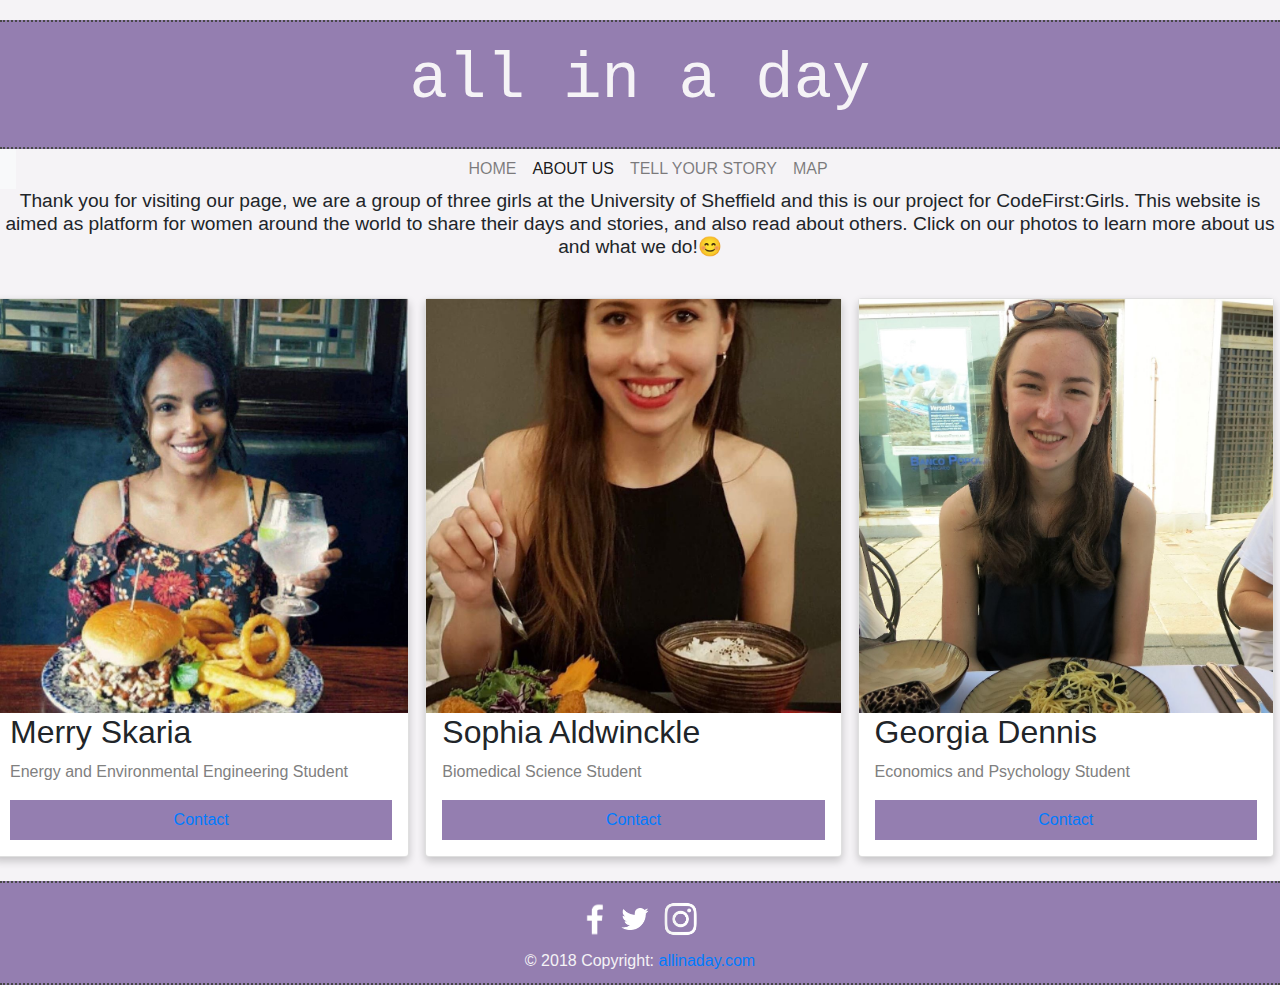
<file: aboutus.html>
<!DOCTYPE html>
<html lang="en">
<head>
  <meta charset="utf-8">
  <meta name="viewport" content="width=device-width, initial-scale=1, shrink-to-fit=no">
  <link rel="stylesheet" href="https://maxcdn.bootstrapcdn.com/bootstrap/4.0.0/css/bootstrap.min.css" integrity="sha384-Gn5384xqQ1aoWXA+058RXPxPg6fy4IWvTNh0E263XmFcJlSAwiGgFAW/dAiS6JXm" crossorigin="anonymous">
  <link href='aboutus.css' rel='stylesheet'>
  <link rel="stylesheet" type='text/css' href="aboutus.css">
  <link href="https://fonts.googleapis.com/css?family=IBM+Plex+Sans+Condensed|Noto+Sans|Source+Sans+Pro" rel="stylesheet">
  <link href="https://fonts.googleapis.com/css?family=Lora|Open+Sans" rel="stylesheet">
  <title>About Us</title>
</head>

<body>
  <div class="panelHeader">
  <div class="row-md-2"></div>
  <div class="panel" class="row-md-1">
    <h1 style="font-size:5vW">all in a day</h1>
  </div>

    <div class="Navigation" class="row-md-1">
      <nav class="navbar navbar-expand-lg navbar-light bg-light">
        <a class="navbar-brand" href="#"></a>
        <button class="navbar-toggler" type="button" data-toggle="collapse" data-target="#navbarNavAltMarkup" aria-controls="navbarNavAltMarkup" aria-expanded="false" aria-label="Toggle navigation">
        <span class="navbar-toggler-icon"></span>
        </button>
        <div class="collapse navbar-collapse" id="navbarNavAltMarkup">
      <div class="navbar-nav">
        <a class="nav-item nav-link" href="index.html">HOME</a>
        <a class="nav-item nav-link active" href="aboutus.html">ABOUT US</a>
        <a class="nav-item nav-link" href="tellus.html">TELL YOUR STORY</a>
        <a class="nav-item nav-link" href="archive.html">MAP</a>
      </div>
    </div>
  </nav>
    </div>

  <div class="p1">
    <h2 style="font-size:1.5vW">Thank you for visiting our page, we are a group of three girls at the University of Sheffield and this is our project for CodeFirst:Girls. This website is aimed as platform for women around the world to share their days and stories, and also read about others.  Click on our photos to learn more about us and what we do!😊 </h2>
  </div>
 </br>

 <div class="row">
  <div class="column">
    <div class="card">
      <img src="About/MM.jpg" alt="Merry" style="width:100%">
      <div class="container">
        <h2>Merry Skaria</h2>
        <p class="title">Energy and Environmental Engineering Student</p>
        <p><button class="button"><a href="mailto:mskaria1@sheffield.ac.uk">Contact</a></button></p>
      </div>
    </div>
  </div>

  <div class="column">
    <div class="card">
      <img src="About/SS.jpg" alt="Georgia" style="width:100%">
      <div class="container">
        <h2>Sophia Aldwinckle</h2>
        <p class="title">Biomedical Science Student</p>
        <p><button class="button"><a href="mailto:mskaria1@sheffield.ac.uk">Contact</a></button></p>
      </div>
    </div>
  </div>

  <div class="column">
    <div class="card">
      <img src="About/GG.jpg" alt="Sophia" style="width:100%">
      <div class="container">
        <h2>Georgia Dennis</h2>
        <p class="title">Economics and Psychology Student</p>
        <p><button class="button"><a href="mailto:mskaria1@sheffield.ac.uk">Contact</a></button></p>
      </div>
    </div>
  </div>
 </div>

<!--</br></br></br></br></br></br></br>-->
</div>
</div>
</div>
<footer class="page-footer">
    <div class="icons" class="container">
    <div class="footer-copyright py-3 text-center">
      <div class="row-icons">
        <a href="https://www.facebook.com">
           <img class="img-responsive facebook_logo" src="facebook.jpg">
        </a>
        <a href="https://twitter.com/Twitter">
           <img class="img-responsive twitter_logo" src="twitter.jpg">
        </a>
        <a href="https://www.instagram.com">
          <img class="img-responsive insta_logo" src="insta.jpg">
        </a>
     </div>
    </div>
    <div class="footer-copyright py-3 text-center">
        © 2018 Copyright:
        <a href="file:///Users/georgiadennis/Documents/coding/final%20project/index.html"> allinaday.com </a>
    </div>
</div>
</footer>
</body>
</html>
</file>
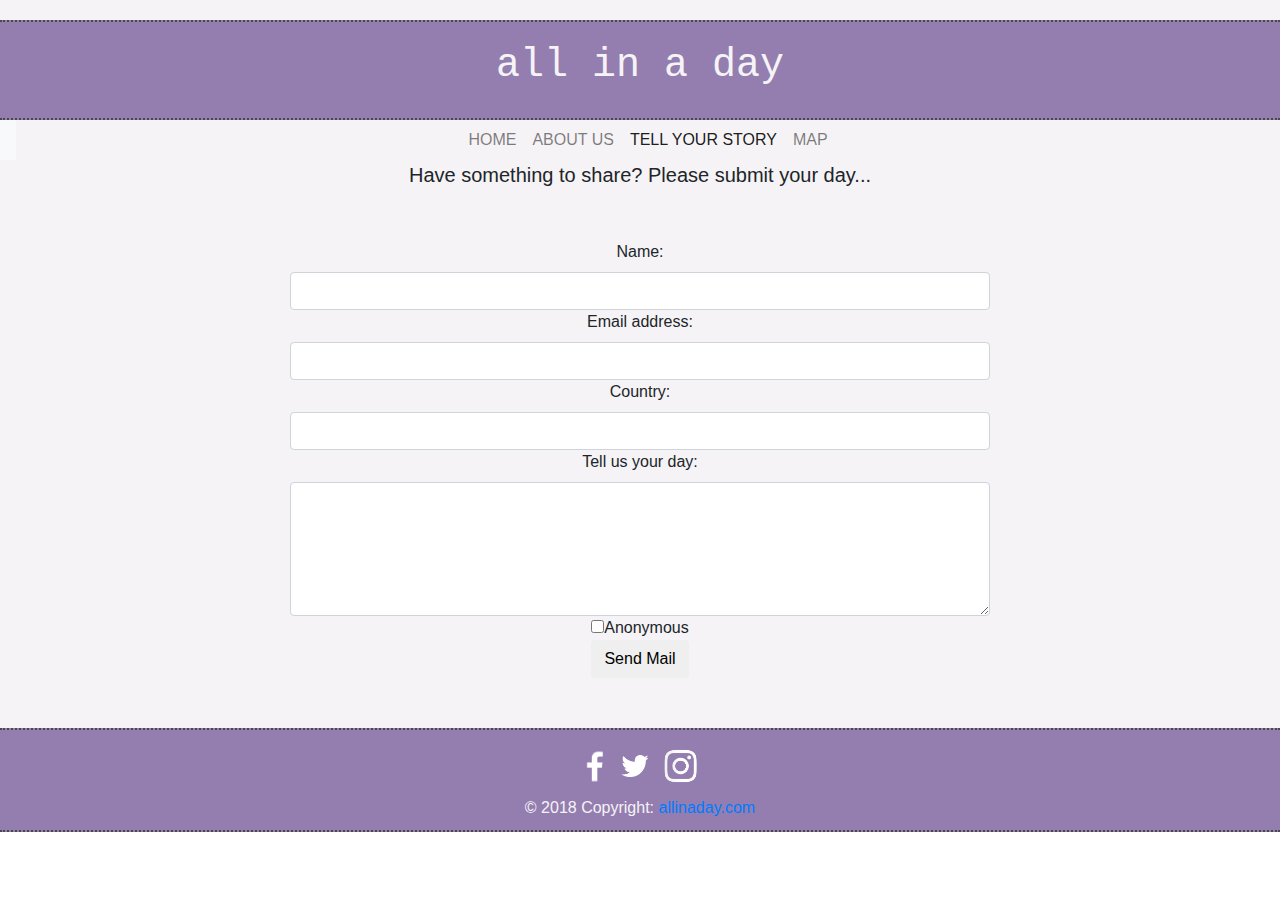
<file: tellus.html>
<!DOCTYPE html>
  <html lang="en">
    <head>
      <meta charset="utf-8">
      <meta name="viewport" content="width=device-width, initial-scale=1, shrink-to-fit=no">
      <link rel="stylesheet" href="https://maxcdn.bootstrapcdn.com/bootstrap/4.0.0/css/bootstrap.min.css" integrity="sha384-Gn5384xqQ1aoWXA+058RXPxPg6fy4IWvTNh0E263XmFcJlSAwiGgFAW/dAiS6JXm" crossorigin="anonymous">
      <link href='tellus.css' rel='stylesheet'>
      <title>Tell your story</title>
    </head>
  <link rel="stylesheet" type='text/css' href="tellus.css">
  <link href="https://fonts.googleapis.com/css?family=Lora|Open+Sans" rel="stylesheet">
</head>

<body>
    <div class="panelHeader">
  <div class="row-md-2"></div>
  <div class="panel" class="row-md-1">
      <h1>all in a day</h1>
  </div>
  <div class="Navigation" class="row-1">
    <nav class="navbar navbar-expand-lg navbar-light bg-light">
      <a class="navbar-brand" href="#"></a>
      <button class="navbar-toggler" type="button" data-toggle="collapse" data-target="#navbarNavAltMarkup" aria-controls="navbarNavAltMarkup" aria-expanded="false" aria-label="Toggle navigation">
      <span class="navbar-toggler-icon"></span>
      </button>
      <div class="collapse navbar-collapse" id="navbarNavAltMarkup">
    <div class="navbar-nav">
      <a class="nav-item nav-link" href="index.html">HOME</a>
      <a class="nav-item nav-link" href="aboutus.html">ABOUT US</a>
      <a class="nav-item nav-link active" href="tellus.html">TELL YOUR STORY</a>
      <a class="nav-item nav-link" href="archive.html">MAP</a>
    </div>
      </div>
  </nav>
</div>

<div class="p1">
  <p1>Have something to share? Please submit your day...</p1>
</div>

<form class="form-horizontal" action="mailto:sophiaaldwinckle@googlemail.com" role="form" method="post" enctype="text/plain">
   <div class="row">
     <div class="form-group">
       <label for="text">Name:</label>
       <input type="text" class="form-control" name="name">
    </div>
   </div>
   <div class="row">
     <div class="form-group">
       <label for="email">Email address:</label>
       <input type="email" class="form-control" name="email">
     </div>
   </div>
   <div class="row">
     <div class="form-group">
       <label for="text">Country:</label>
       <input type="text" class="form-control" name="country">
     </div>
   </div>
   <div class="row">
     <div class="form-group">
       <label for="text">Tell us your day:</label>
       <textarea class="form-control" name= "story" rows="5"></textarea>
     </div>
   </div>
   <div class="row">
     <label class="checkbox-inline"><input type="checkbox" value="">Anonymous</label>
   </div>
   <div class="row">
     <input type="submit" name="submit" class="btn" id ="submit" value="Send Mail"></input>
   </div>
  </form>

  <footer class="page-footer">
      <div class="icons" class="container">
      <div class="footer-copyright py-3 text-center">
        <div class="row-icons">
          <a href="https://www.facebook.com">
             <img class="img-responsive facebook_logo" src="facebook.jpg">
          </a>
          <a href="https://twitter.com/Twitter">
             <img class="img-responsive twitter_logo" src="twitter.jpg">
          </a>
          <a href="https://www.instagram.com">
            <img class="img-responsive insta_logo" src="insta.jpg">
          </a>
       </div>
      </div>
      <div class="footer-copyright py-3 text-center">
          © 2018 Copyright:
          <a href="file:///Users/georgiadennis/Documents/coding/final%20project/index.html"> allinaday.com </a>
      </div>
  </div>
  </footer>
</body>
</html>
</file>
<file: aboutus.css>
.panelHeader {
  background-color: #F5F3F6;
  padding-top: 20px;
}
.panel {
  text-align: center;
  background-color: #947EB0;
  padding: 20px;
  color: #F5F3F6;
  font-family: Courier;
  border-top-style: dotted;
  border-bottom-style: dotted;
  border-color: rgba(72, 72, 72, 1);
  border-width: 2px;
}


.navbar-default {
  border-color: #F3F3F6;
  border: none !Important;
}
.navbar-nav {
  text-align: center;
  color: #F5F3F6;
  background-color: #F5F3F6;
  margin: auto;
}
.navbar-collapse {
  background-color: #F5F3F6;
}
.navbar-expand-lg {
  background-color: #F5F3F6;
}
.navbar-light {
  background-color: #F5F3F6;
}
.navbar {
  background-color: #F5F3F6;
  border: 0px;
  padding: 0px;
}

h1 {
}

h2{
}

.column {
    float: left;
    width: 33%;
    margin-bottom: 16px;
    padding: 8px;
}

/* Display the columns below each other instead of side by side on small screens */
@media screen and (max-width: 650px) {
    .column {
        width: 100%;
        display: block;
    }
}

/* Add some shadows to create a card effect */
.card {
    box-shadow: 0 4px 8px 0 rgba(0, 0, 0, 0.2);
}

/* Some left and right padding inside the container */
.container {
    padding: 0 16px;
}

/* Clear floats */
.container::after, .row::after {
    content: "";
    clear: both;
    display: table;
}

.title {
    color: grey;
}

.button {
    border: none;
    outline: 0;
    display: inline-block;
    padding: 8px;
    color:white;
    background-color: #947EB0;
    text-align: center;
    cursor: pointer;
    width: 100%;
}

.button:hover {
    background-color: #555;
    text-decoration-color:white;
}
.p1{
  overflow: hidden;
  text-align: center;
  color: white
  font-family: Helvetica,Arial;
  font-size: 10px;
  background-color: ;
}
.page-footer {
  background-color: #947EB0;
  text-align: center;
  color: #F5F3F6;
  margin: auto;
  border-top-style: dotted;
  border-bottom-style: dotted;
  border-color: rgba(72, 72, 72, 1);
  border-width: 2px;
  padding: 0px;
}
.footer-copyright {
  height: 90px;
  background-color: #947EB0;
}
.facebook_logo{
  height: 40px;
  margin: auto;
  text-align: left;
}
.twitter_logo{
  height: 40px;
  margin: auto;
  text-align: center;
}
.insta_logo{
  height: 40px;
  margin: auto;
  text-align: right;
}
.col-md-1{
  margin: auto;
  text-align: center;
}
.footer-copyright {
  height: 50px;
  padding: 0px;
}
</file>
<file: tellus.css>
.panelHeader {
  background-color: #F5F3F6;
  padding-top: 20px;
}
.panel {
  text-align: center;
  background-color: #947EB0;
  padding: 20px;
  color: #F5F3F6;
  font-family: Courier;
  border-top-style: dotted;
  border-bottom-style: dotted;
  border-color: rgba(72, 72, 72, 1);
  border-width: 2px;
}
.h1 {
  font-size: 56px;
  text-align: center;
  margin: auto;
  color: #F5F3F6;
}
.navbar-default {
  border-color: #F3F3F6;
  border: none !Important;
}
.navbar-nav {
  text-align: center;
  color: #F5F3F6;
  background-color: #F5F3F6;
  margin: auto;
}
.navbar-collapse {
  background-color: #F5F3F6;
}
.navbar-expand-lg {
  background-color: #F5F3F6;
}
.navbar-light {
  background-color: #F5F3F6;
}
.navbar {
  background-color: #F5F3F6;
  border: 0px;
  padding: 0px;
}
form {
  padding: 50px;
}
.form-control{
  width: 700px;
}
.form-horizontal{
  margin: auto;
}
.p1{
  overflow: hidden;
  text-align: center;
  font-family: Helvetica,Arial;
  font-size: 20px;
  background-color: ;
}
.page-footer {
  background-color: #947EB0;
  text-align: center;
  color: #F5F3F6;
  margin: auto;
  border-top-style: dotted;
  border-bottom-style: dotted;
  border-color: rgba(72, 72, 72, 1);
  border-width: 2px;
  padding: 0px;
}
.footer-copyright {
  height: 90px;
}
.facebook_logo{
  height: 40px;
  margin: auto;
  text-align: left;
}
.twitter_logo{
  height: 40px;
  margin: auto;
  text-align: center;
}
.insta_logo{
  height: 40px;
  margin: auto;
  text-align: right;
}
.col-md-1{
  margin: auto;
  text-align: center;
}
.footer-copyright {
  height: 50px;
  padding: 0px;
}
.form-group {
  text-align: center;
  margin: auto;
}
.checkbox-inline {
  text-align: center;
  margin: auto;
}
.btn {
  text-align: center;
  margin: auto;
}
</file>
